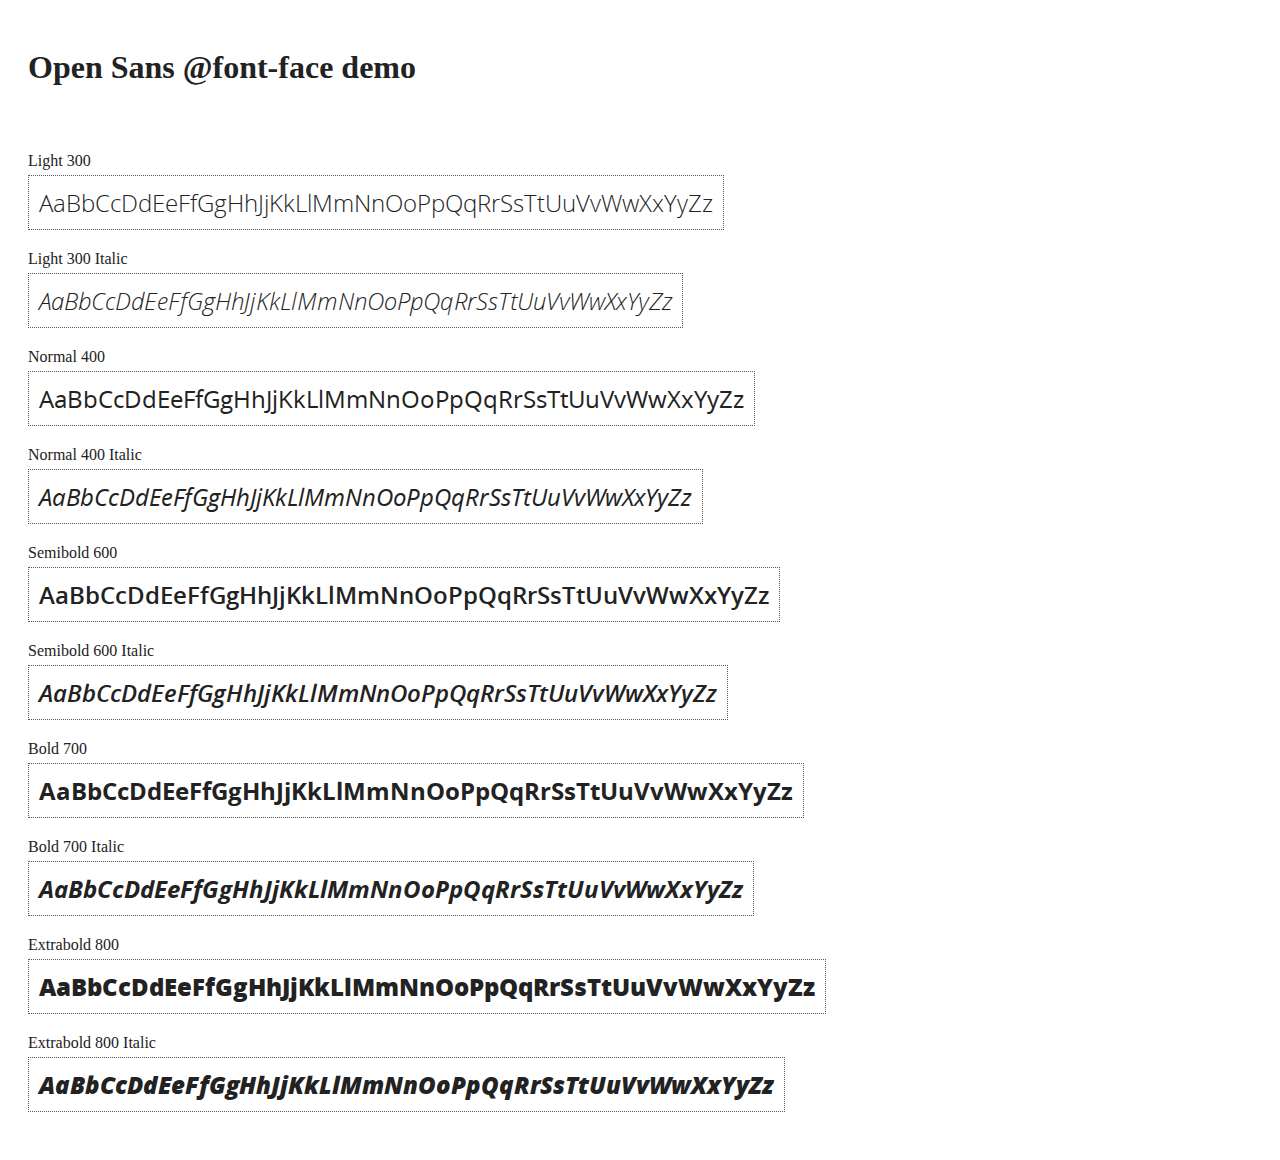
<file: BlogSystem/BlogSystem/js/angular-1.3.9/docs/components/open-sans-fontface-1.0.4/index.html>
<!DOCTYPE html>
<html>
	<head>
		<title>Open Sans @font-face demo</title>
		<meta charset="UTF-8" />
		<link rel="stylesheet" href="open-sans.css" type="text/css" />
		<style>
		body {
			padding: 20px;
			color: #222;
			background: #fff;
		}

		span { display: block; }

		.font-demo {
			display: inline-block;
			margin: 5px 0 20px;
			padding: 10px;
			border: 1px dotted #555;
			font-family: 'Open Sans';
			font-size: 24px;
		}
		</style>
	</head>
	<body>
		<h1>Open Sans @font-face demo</h1>
		<div style="margin-bottom:20px">
			<iframe src="http://ghbtns.com/github-btn.html?user=FontFaceKit&amp;repo=open-sans&amp;type=watch&amp;count=true"
					style="width:110px;height:20px;border:0"></iframe>
			<iframe src="http://ghbtns.com/github-btn.html?user=FontFaceKit&amp;repo=open-sans&amp;type=fork&amp;count=true"
					style="width:95px;height:20px;border:0"></iframe>
		</div>

		<span>Light 300</span>
		<div class="font-demo" style="font-weight:300">
			AaBbCcDdEeFfGgHhJjKkLlMmNnOoPpQqRrSsTtUuVvWwXxYyZz
		</div>

		<span>Light 300 Italic</span>
		<div class="font-demo" style="font-weight:300;font-style:italic">
			AaBbCcDdEeFfGgHhJjKkLlMmNnOoPpQqRrSsTtUuVvWwXxYyZz
		</div>

		<span>Normal 400</span>
		<div class="font-demo">
			AaBbCcDdEeFfGgHhJjKkLlMmNnOoPpQqRrSsTtUuVvWwXxYyZz
		</div>

		<span>Normal 400 Italic</span>
		<div class="font-demo" style="font-style:italic">
			AaBbCcDdEeFfGgHhJjKkLlMmNnOoPpQqRrSsTtUuVvWwXxYyZz
		</div>

		<span>Semibold 600</span>
		<div class="font-demo" style="font-weight:600">
			AaBbCcDdEeFfGgHhJjKkLlMmNnOoPpQqRrSsTtUuVvWwXxYyZz
		</div>

		<span>Semibold 600 Italic</span>
		<div class="font-demo" style="font-weight:600;font-style:italic">
			AaBbCcDdEeFfGgHhJjKkLlMmNnOoPpQqRrSsTtUuVvWwXxYyZz
		</div>

		<span>Bold 700</span>
		<div class="font-demo" style="font-weight:700">
			AaBbCcDdEeFfGgHhJjKkLlMmNnOoPpQqRrSsTtUuVvWwXxYyZz
		</div>

		<span>Bold 700 Italic</span>
		<div class="font-demo" style="font-weight:700;font-style:italic">
			AaBbCcDdEeFfGgHhJjKkLlMmNnOoPpQqRrSsTtUuVvWwXxYyZz
		</div>

		<span>Extrabold 800</span>
		<div class="font-demo" style="font-weight:800">
			AaBbCcDdEeFfGgHhJjKkLlMmNnOoPpQqRrSsTtUuVvWwXxYyZz
		</div>

		<span>Extrabold 800 Italic</span>
		<div class="font-demo" style="font-weight:800;font-style:italic">
			AaBbCcDdEeFfGgHhJjKkLlMmNnOoPpQqRrSsTtUuVvWwXxYyZz
		</div>
	</body>
</html>
</file>
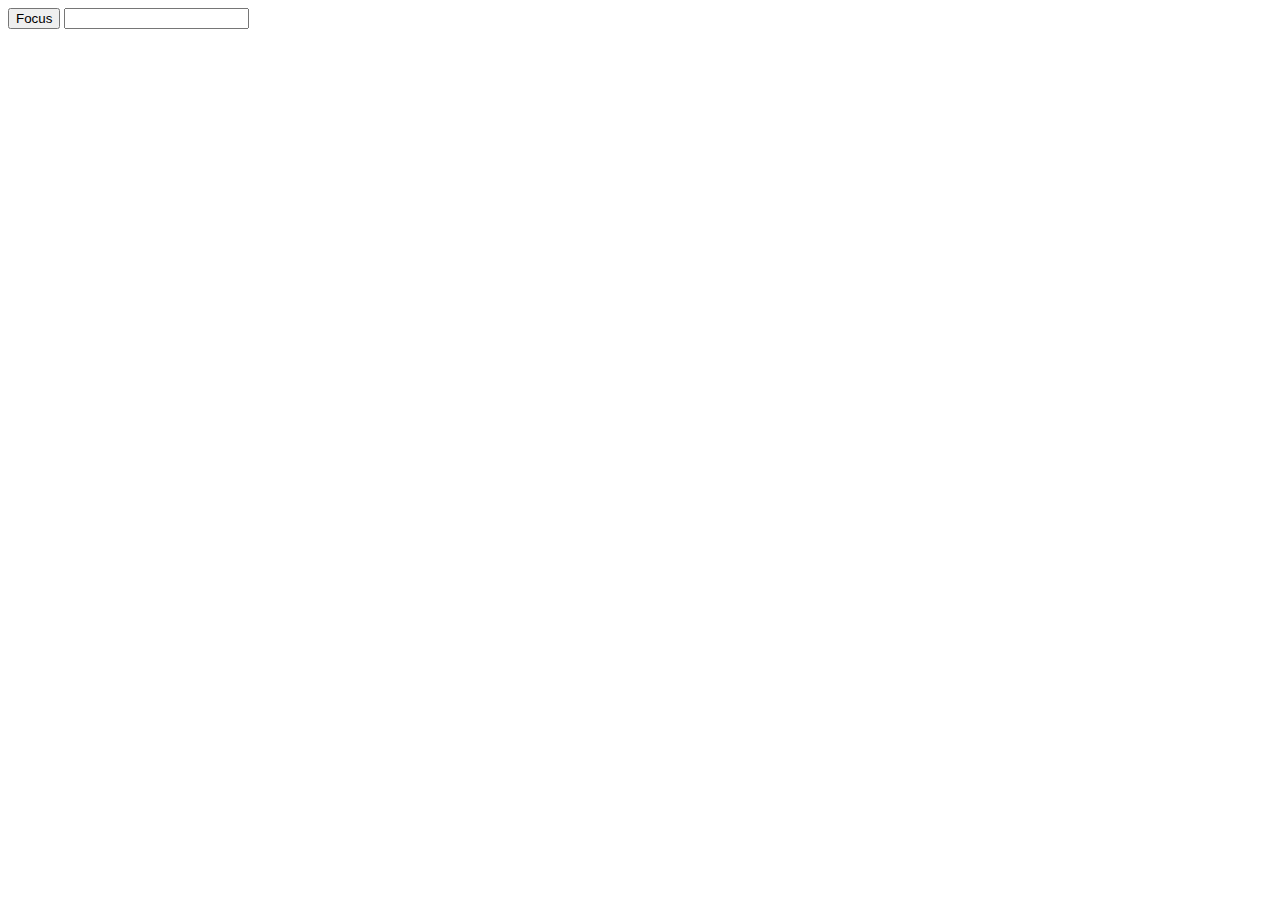
<file: BlogSystem/BlogSystem/js/angular-1.3.9/docs/examples/example-error-$rootScope-inprog/index.html>
<!doctype html>
<html lang="en">
<head>
  <meta charset="UTF-8">
  <title>Example - example-error-$rootScope-inprog</title>
  

  <script src="../../../angular.min.js"></script>
  <script src="app.js"></script>
  

  
</head>
<body ng-app="app">
  <button ng-click="focusInput = true">Focus</button>
<input ng-focus="count = count + 1" set-focus-if="focusInput" />
</body>
</html>
</file>
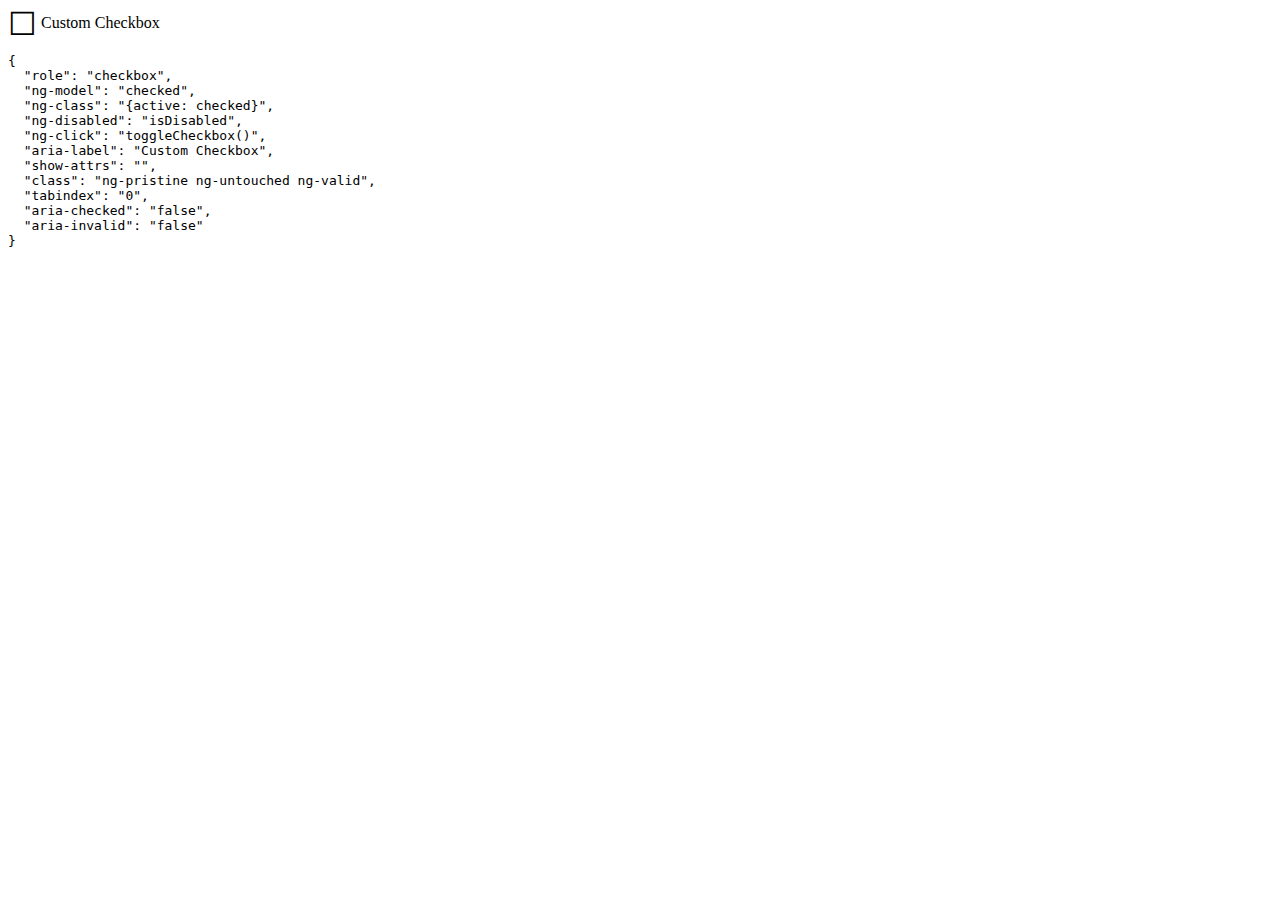
<file: BlogSystem/BlogSystem/js/angular-1.3.9/docs/examples/example-example1/index.html>
<!doctype html>
<html lang="en">
<head>
  <meta charset="UTF-8">
  <title>Example - example-example1</title>
  

  <script src="../../../angular.min.js"></script>
  <script src="../../../angular-aria.js"></script>
  

  
</head>
<body ng-app="ngAria_ngModelExample">
   <style>
   [role=checkbox] {
     cursor: pointer;
     display: inline-block;
   }
   [role=checkbox] .icon:before {
     content: '\2610';
     display: inline-block;
     font-size: 2em;
     line-height: 1;
     vertical-align: middle;
     speak: none;
   }
   [role=checkbox].active .icon:before {
     content: '\2611';
   }
   pre {
     white-space: pre-wrap;
   }
 </style>
<div>
<form ng-controller="formsController">
 <some-checkbox role="checkbox" ng-model="checked" ng-class="{active: checked}"
   ng-disabled="isDisabled" ng-click="toggleCheckbox()"
   aria-label="Custom Checkbox" show-attrs>
   <span class="icon" aria-hidden="true"></span>
   Custom Checkbox
 </some-checkbox>
</form>
</div>
<script>
 var app = angular.module('ngAria_ngModelExample', ['ngAria'])
 .controller('formsController', function($scope){
   $scope.checked = false;
   $scope.toggleCheckbox = function(){
     $scope.checked = !$scope.checked;
   }
 })
 .directive('someCheckbox', function(){
   return {
     restrict: 'E',
     link: function($scope, $el, $attrs) {
       $el.on('keypress', function(event){
         event.preventDefault();
         if(event.keyCode === 32 || event.keyCode === 13){
           $scope.toggleCheckbox();
           $scope.$apply();
         }
       });
     }
   }
 })
 .directive('showAttrs', function() {
   return function($scope, $el, $attrs) {
     var pre = document.createElement('pre');
     $el.after(pre);
     $scope.$watch(function() {
       var $attrs = {};
       Array.prototype.slice.call($el[0].attributes, 0).forEach(function(item) {
         if (item.name !== 'show-$attrs') {
           $attrs[item.name] = item.value;
         }
       });
       return $attrs;
     }, function(newAttrs, oldAttrs) {
       pre.textContent = JSON.stringify(newAttrs, null, 2);
     }, true);
   }
 });
</script>
</body>
</html>
</file>
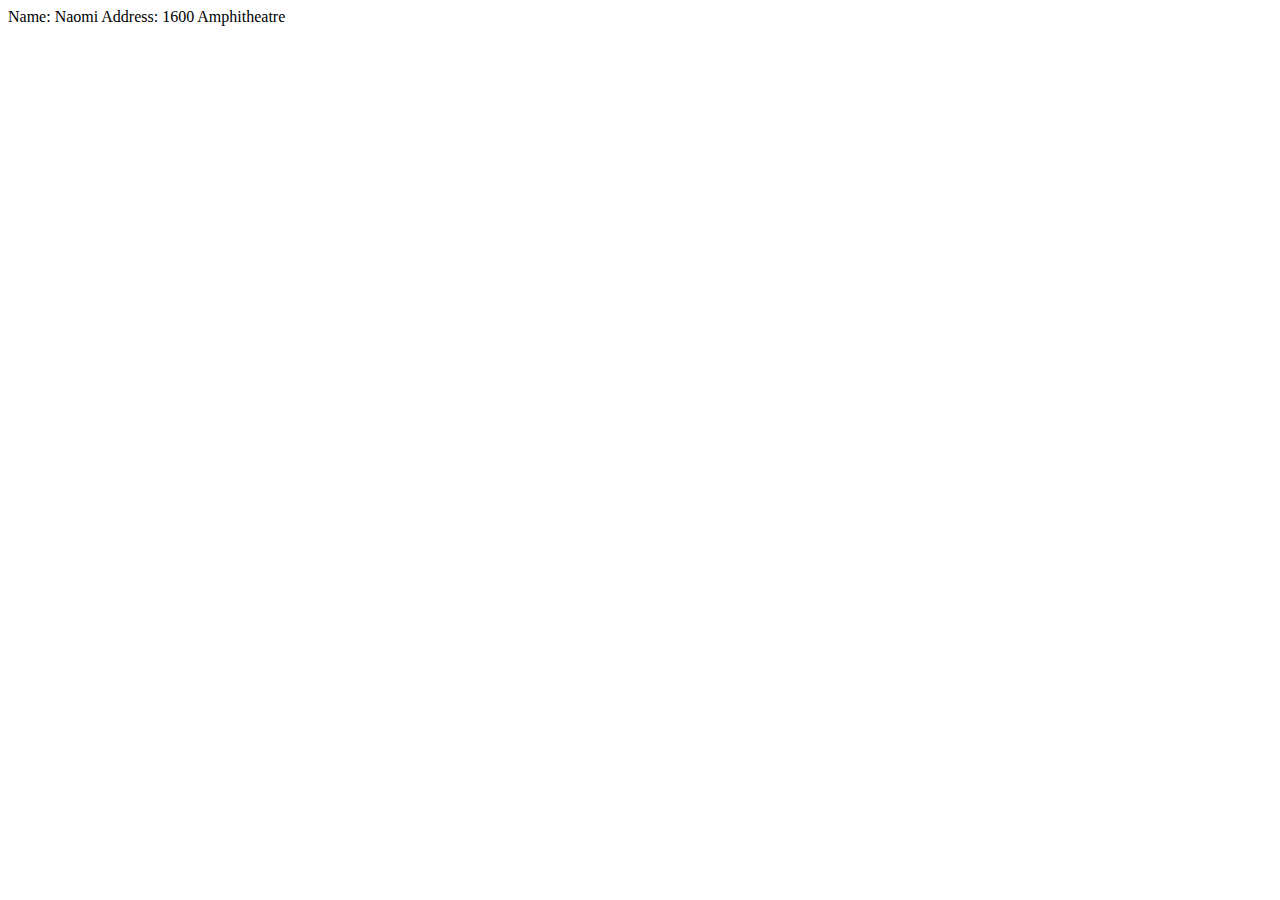
<file: BlogSystem/BlogSystem/js/angular-1.3.9/docs/examples/example-example10/index.html>
<!doctype html>
<html lang="en">
<head>
  <meta charset="UTF-8">
  <title>Example - example-example10</title>
  

  <script src="../../../angular.min.js"></script>
  <script src="script.js"></script>
  

  
</head>
<body ng-app="docsSimpleDirective">
  <div ng-controller="Controller">
  <div my-customer></div>
</div>
</body>
</html>
</file>
<file: BlogSystem/BlogSystem/js/angular-1.3.9/docs/components/open-sans-fontface-1.0.4/open-sans.css>
/* Open Sans @font-face kit */

/* BEGIN Light */
@font-face {
  font-family: 'Open Sans';
  src: url('fonts/Light/OpenSans-Light.eot');
  src: url('fonts/Light/OpenSans-Light.eot?#iefix') format('embedded-opentype'),
       url('fonts/Light/OpenSans-Light.woff') format('woff'),
       url('fonts/Light/OpenSans-Light.ttf') format('truetype'),
       url('fonts/Light/OpenSans-Light.svg#OpenSansLight') format('svg');
  font-weight: 300;
  font-style: normal;
}
/* END Light */

/* BEGIN Light Italic */
@font-face {
  font-family: 'Open Sans';
  src: url('fonts/LightItalic/OpenSans-LightItalic.eot');
  src: url('fonts/LightItalic/OpenSans-LightItalic.eot?#iefix') format('embedded-opentype'),
       url('fonts/LightItalic/OpenSans-LightItalic.woff') format('woff'),
       url('fonts/LightItalic/OpenSans-LightItalic.ttf') format('truetype'),
       url('fonts/LightItalic/OpenSans-LightItalic.svg#OpenSansLightItalic') format('svg');
  font-weight: 300;
  font-style: italic;
}
/* END Light Italic */

/* BEGIN Regular */
@font-face {
  font-family: 'Open Sans';
  src: url('fonts/Regular/OpenSans-Regular.eot');
  src: url('fonts/Regular/OpenSans-Regular.eot?#iefix') format('embedded-opentype'),
       url('fonts/Regular/OpenSans-Regular.woff') format('woff'),
       url('fonts/Regular/OpenSans-Regular.ttf') format('truetype'),
       url('fonts/Regular/OpenSans-Regular.svg#OpenSansRegular') format('svg');
  font-weight: normal;
  font-style: normal;
}
/* END Regular */

/* BEGIN Italic */
@font-face {
  font-family: 'Open Sans';
  src: url('fonts/Italic/OpenSans-Italic.eot');
  src: url('fonts/Italic/OpenSans-Italic.eot?#iefix') format('embedded-opentype'),
       url('fonts/Italic/OpenSans-Italic.woff') format('woff'),
       url('fonts/Italic/OpenSans-Italic.ttf') format('truetype'),
       url('fonts/Italic/OpenSans-Italic.svg#OpenSansItalic') format('svg');
  font-weight: normal;
  font-style: italic;
}
/* END Italic */

/* BEGIN Semibold */
@font-face {
  font-family: 'Open Sans';
  src: url('fonts/Semibold/OpenSans-Semibold.eot');
  src: url('fonts/Semibold/OpenSans-Semibold.eot?#iefix') format('embedded-opentype'),
       url('fonts/Semibold/OpenSans-Semibold.woff') format('woff'),
       url('fonts/Semibold/OpenSans-Semibold.ttf') format('truetype'),
       url('fonts/Semibold/OpenSans-Semibold.svg#OpenSansSemibold') format('svg');
  font-weight: 600;
  font-style: normal;
}
/* END Semibold */

/* BEGIN Semibold Italic */
@font-face {
  font-family: 'Open Sans';
  src: url('fonts/SemiboldItalic/OpenSans-SemiboldItalic.eot');
  src: url('fonts/SemiboldItalic/OpenSans-SemiboldItalic.eot?#iefix') format('embedded-opentype'),
       url('fonts/SemiboldItalic/OpenSans-SemiboldItalic.woff') format('woff'),
       url('fonts/SemiboldItalic/OpenSans-SemiboldItalic.ttf') format('truetype'),
       url('fonts/SemiboldItalic/OpenSans-SemiboldItalic.svg#OpenSansSemiboldItalic') format('svg');
  font-weight: 600;
  font-style: italic;
}
/* END Semibold Italic */

/* BEGIN Bold */
@font-face {
  font-family: 'Open Sans';
  src: url('fonts/Bold/OpenSans-Bold.eot');
  src: url('fonts/Bold/OpenSans-Bold.eot?#iefix') format('embedded-opentype'),
       url('fonts/Bold/OpenSans-Bold.woff') format('woff'),
       url('fonts/Bold/OpenSans-Bold.ttf') format('truetype'),
       url('fonts/Bold/OpenSans-Bold.svg#OpenSansBold') format('svg');
  font-weight: bold;
  font-style: normal;
}
/* END Bold */

/* BEGIN Bold Italic */
@font-face {
  font-family: 'Open Sans';
  src: url('fonts/BoldItalic/OpenSans-BoldItalic.eot');
  src: url('fonts/BoldItalic/OpenSans-BoldItalic.eot?#iefix') format('embedded-opentype'),
       url('fonts/BoldItalic/OpenSans-BoldItalic.woff') format('woff'),
       url('fonts/BoldItalic/OpenSans-BoldItalic.ttf') format('truetype'),
       url('fonts/BoldItalic/OpenSans-BoldItalic.svg#OpenSansBoldItalic') format('svg');
  font-weight: bold;
  font-style: italic;
}
/* END Bold Italic */

/* BEGIN Extrabold */
@font-face {
  font-family: 'Open Sans';
  src: url('fonts/ExtraBold/OpenSans-ExtraBold.eot');
  src: url('fonts/ExtraBold/OpenSans-ExtraBold.eot?#iefix') format('embedded-opentype'),
       url('fonts/ExtraBold/OpenSans-ExtraBold.woff') format('woff'),
       url('fonts/ExtraBold/OpenSans-ExtraBold.ttf') format('truetype'),
       url('fonts/ExtraBold/OpenSans-ExtraBold.svg#OpenSansExtrabold') format('svg');
  font-weight: 800;
  font-style: normal;
}
/* END Extrabold */

/* BEGIN Extrabold Italic */
@font-face {
  font-family: 'Open Sans';
  src: url('fonts/ExtraBoldItalic/OpenSans-ExtraBoldItalic.eot');
  src: url('fonts/ExtraBoldItalic/OpenSans-ExtraBoldItalic.eot?#iefix') format('embedded-opentype'),
       url('fonts/ExtraBoldItalic/OpenSans-ExtraBoldItalic.woff') format('woff'),
       url('fonts/ExtraBoldItalic/OpenSans-ExtraBoldItalic.ttf') format('truetype'),
       url('fonts/ExtraBoldItalic/OpenSans-ExtraBoldItalic.svg#OpenSansExtraboldItalic') format('svg');
  font-weight: 800;
  font-style: italic;
}
/* END Extrabold Italic */
</file>
